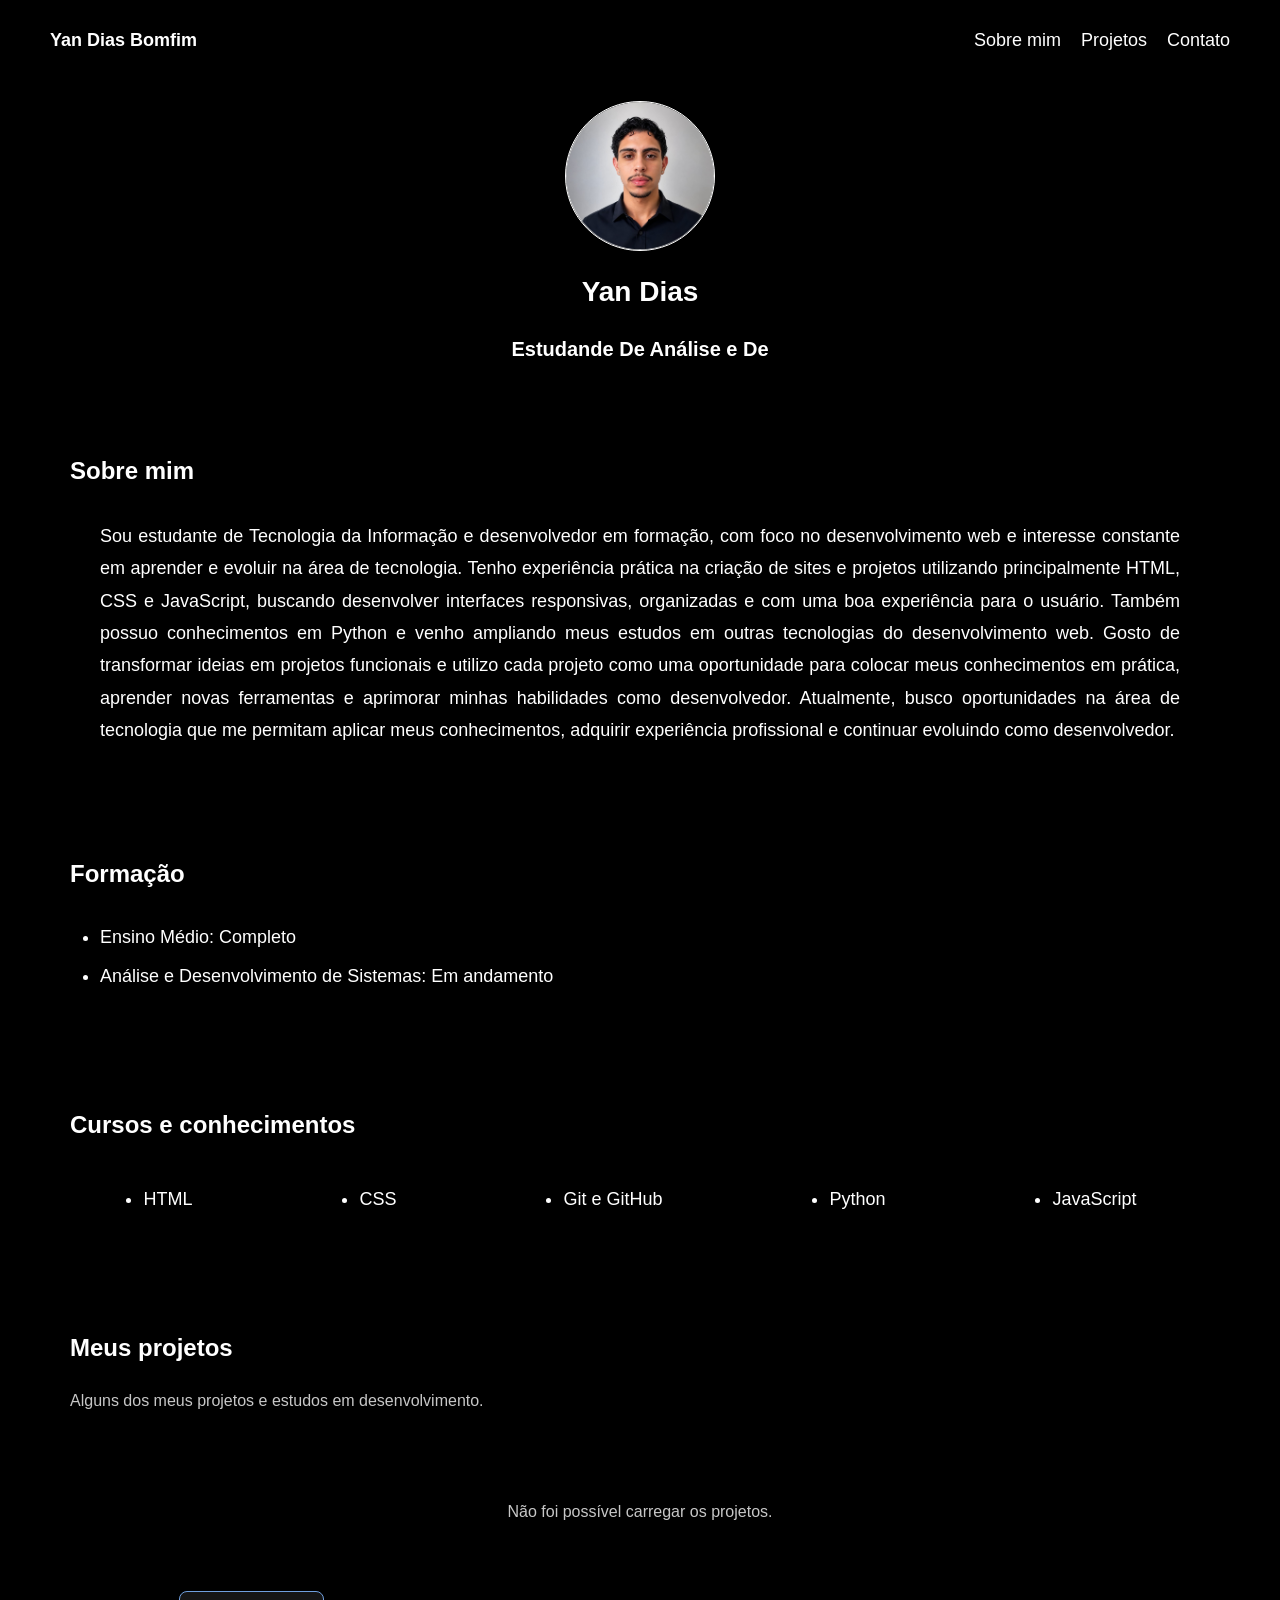
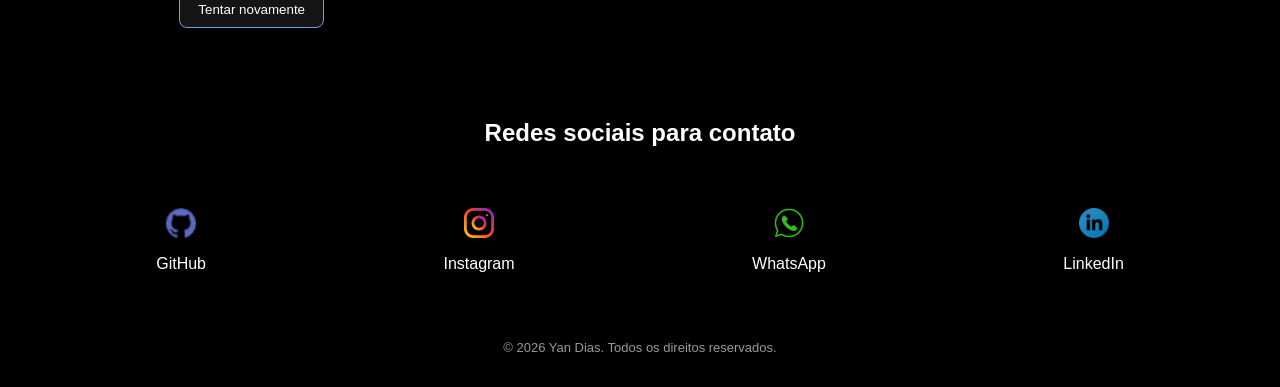
<file: index.html>
<!DOCTYPE html>
<html lang="pt-BR">
<head>
    <meta charset="UTF-8">
    <meta name="viewport" content="width=device-width, initial-scale=1.0">

    <link
        rel="shortcut icon"
        href="imagens/desenvolvedor.png"
        type="image/x-icon"
    >

    <title>Yan Dias | Desenvolvedor de Software</title>

    <link rel="stylesheet" href="css/style.css">

    <script src="script/github-projects.js" defer></script>
    <script src="script/script.js" defer></script>
</head>

<body>
    <div class="conteiner">

        <nav aria-label="Navegação principal">
            <a href="index.html" id="nome">Yan Dias Bomfim</a>

            <ul>
                <li><a href="#sobre-mim">Sobre mim</a></li>
                <li><a href="#project">Projetos</a></li>
                <li><a href="#contact">Contato</a></li>
            </ul>
        </nav>

        <header>
            <div class="center">
                <img
                    src="imagens/perfil.jpeg"
                    alt="Foto de perfil de Yan Dias"
                >
            </div>

            <h1>Yan Dias</h1>
            <h2>Estudande De Análise e Desenvolvimento de Sistemas</h2>
        </header>

        <main>
            <section class="sobre-mim" id="sobre-mim">
                <h1>Sobre mim</h1>

                <p>
                    Sou estudante de Tecnologia da Informação e
                    desenvolvedor em formação, com foco no desenvolvimento
                    web e interesse constante em aprender e evoluir na
                    área de tecnologia.

                    Tenho experiência prática na criação de sites e
                    projetos utilizando principalmente HTML, CSS e
                    JavaScript, buscando desenvolver interfaces
                    responsivas, organizadas e com uma boa experiência
                    para o usuário. Também possuo conhecimentos em Python
                    e venho ampliando meus estudos em outras tecnologias
                    do desenvolvimento web.

                    Gosto de transformar ideias em projetos funcionais
                    e utilizo cada projeto como uma oportunidade para
                    colocar meus conhecimentos em prática, aprender
                    novas ferramentas e aprimorar minhas habilidades
                    como desenvolvedor.

                    Atualmente, busco oportunidades na área de tecnologia
                    que me permitam aplicar meus conhecimentos, adquirir
                    experiência profissional e continuar evoluindo como
                    desenvolvedor.
                </p>
            </section>

            <section class="formacao" id="formacao">
                <h1>Formação</h1>

                <ol>
                    <li>Ensino Médio: Completo</li>
                    <li>Análise e Desenvolvimento de Sistemas: Em andamento</li>
                </ol>
            </section>

            <section class="cursos" id="cursos">
                <h1>Cursos e conhecimentos</h1>

                <ul>
                    <li>HTML</li>
                    <li>CSS</li>
                    <li>Git e GitHub</li>
                    <li>Python</li>
                    <li>JavaScript</li>
                </ul>
            </section>

            <section id="project" aria-labelledby="projects-title">
                <h1 id="projects-title">Meus projetos</h1>

                <p class="projects-description">
                    Alguns dos meus projetos e estudos em desenvolvimento.
                </p>

                <div
                    id="projects-container"
                    class="projects-container"
                    aria-live="polite"
                    aria-busy="true"
                >
                    <p class="projects-status">
                        Carregando projetos do GitHub...
                    </p>
                </div>
            </section>
        </main>

        <footer>
            <div class="contato" id="contact">
                <h1>Redes sociais para contato</h1>
            </div>

            <div class="links">
                <a
                    href="https://github.com/yandiass621"
                    target="_blank"
                    rel="noopener noreferrer"
                >
                    <img
                        src="imagens/github (1)-100.png"
                        alt=""
                    >
                    <p>GitHub</p>
                </a>

                <a
                    href="https://www.instagram.com/yan.diass/"
                    target="_blank"
                    rel="noopener noreferrer"
                >
                    <img
                        src="imagens/instagram-100.png"
                        alt=""
                    >
                    <p>Instagram</p>
                </a>

                <a
                    href="https://api.whatsapp.com/send?phone=5511945909509"
                    target="_blank"
                    rel="noopener noreferrer"
                >
                    <img
                        src="imagens/whatsapp-atual.png"
                        alt=""
                    >
                    <p>WhatsApp</p>
                </a>

                <a
                    href="https://www.linkedin.com/in/yan-dias-bomfim-a44153233/"
                    target="_blank"
                    rel="noopener noreferrer"
                >
                    <img
                        src="imagens/linkedin-azulwebp.webp"
                        alt=""
                    >
                    <p>LinkedIn</p>
                </a>
            </div>

            <p class="footer-copy">
                © <span id="current-year"></span> Yan Dias.
                Todos os direitos reservados.
            </p>
        </footer>

    </div>
</body>
</html>
</file>
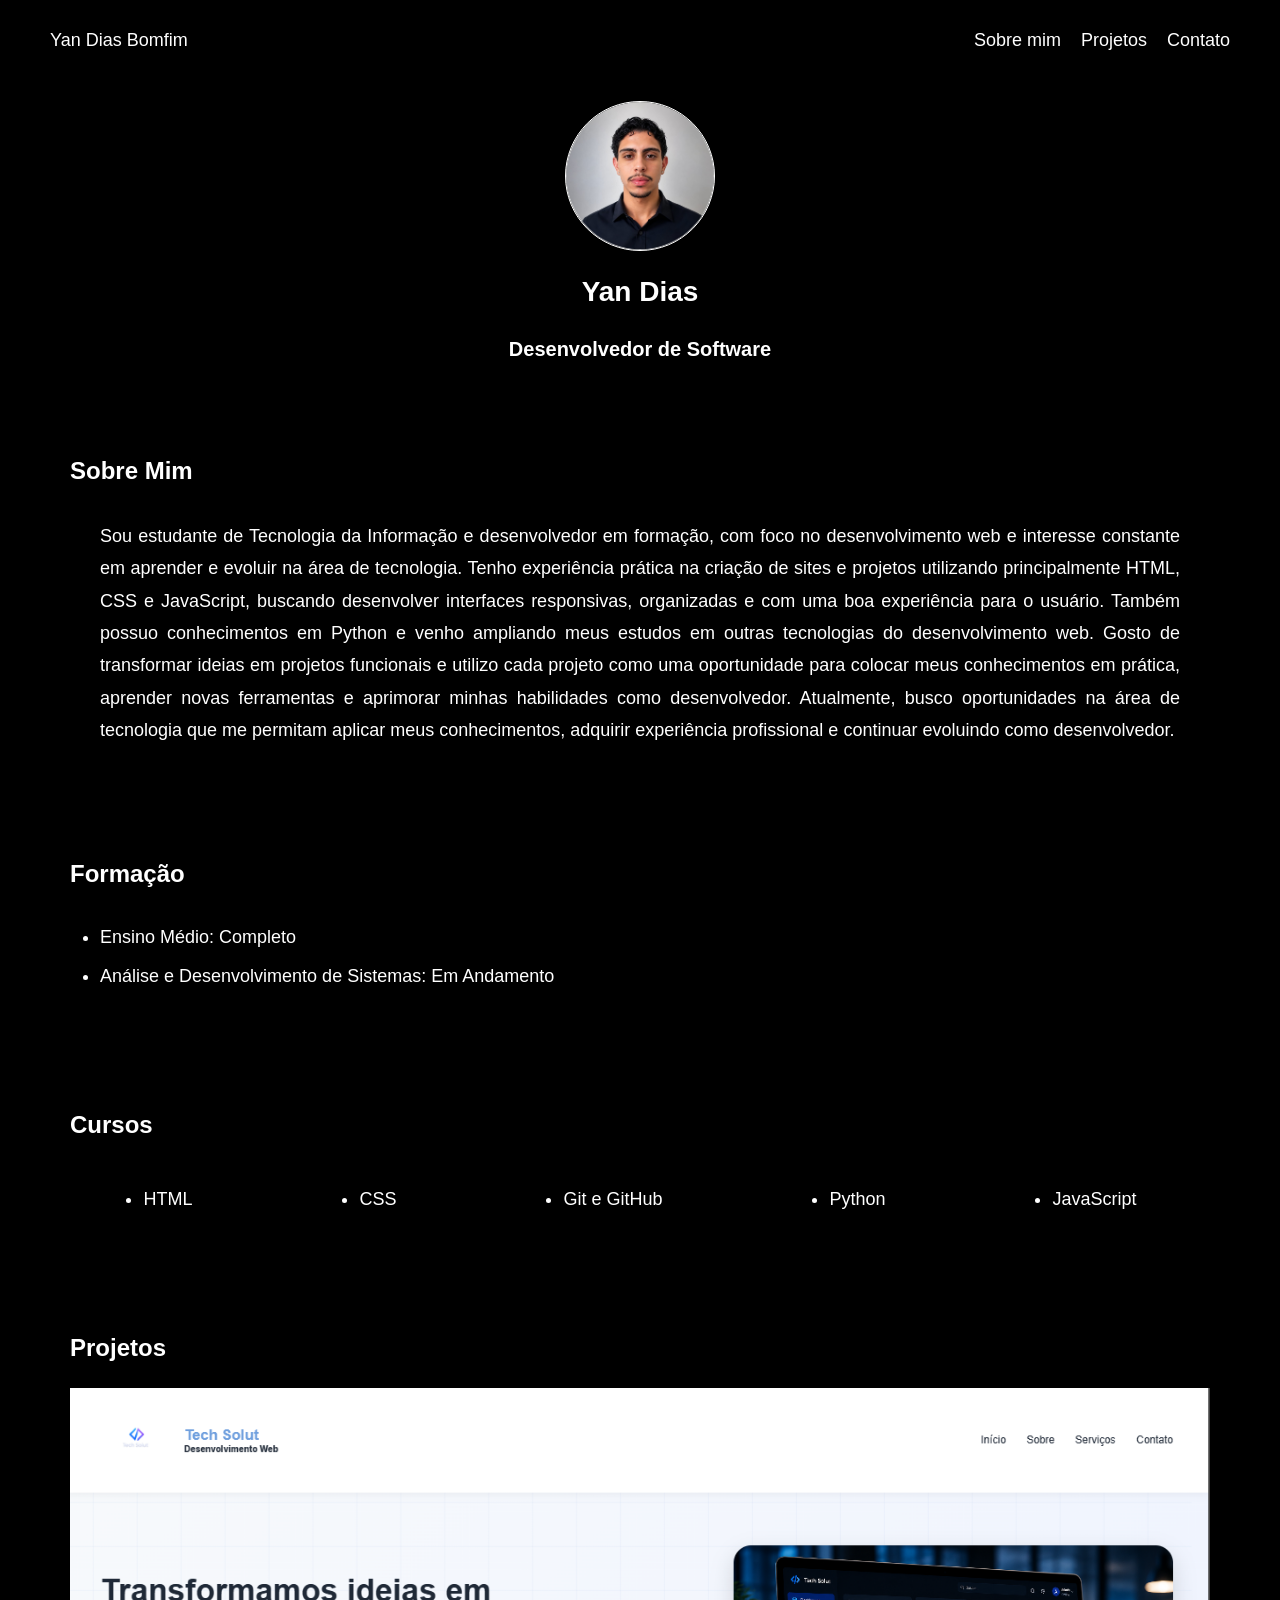
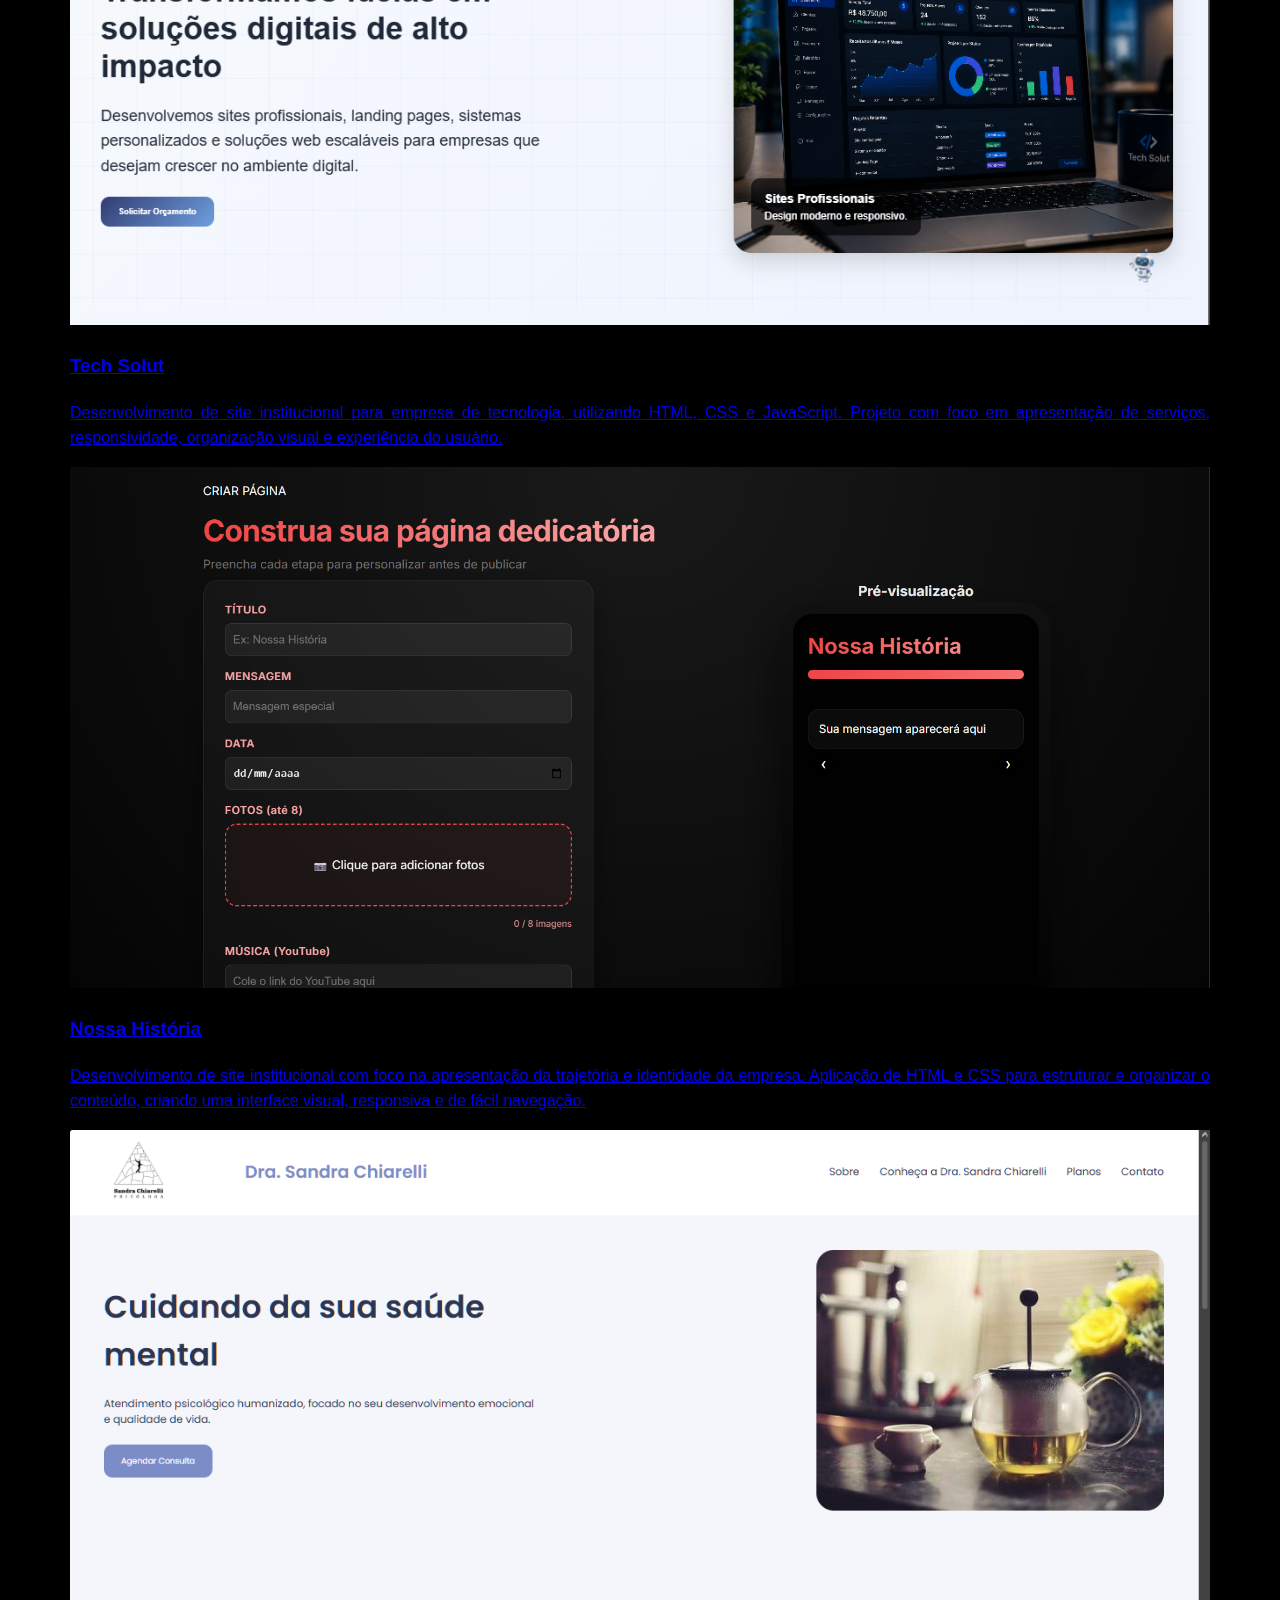
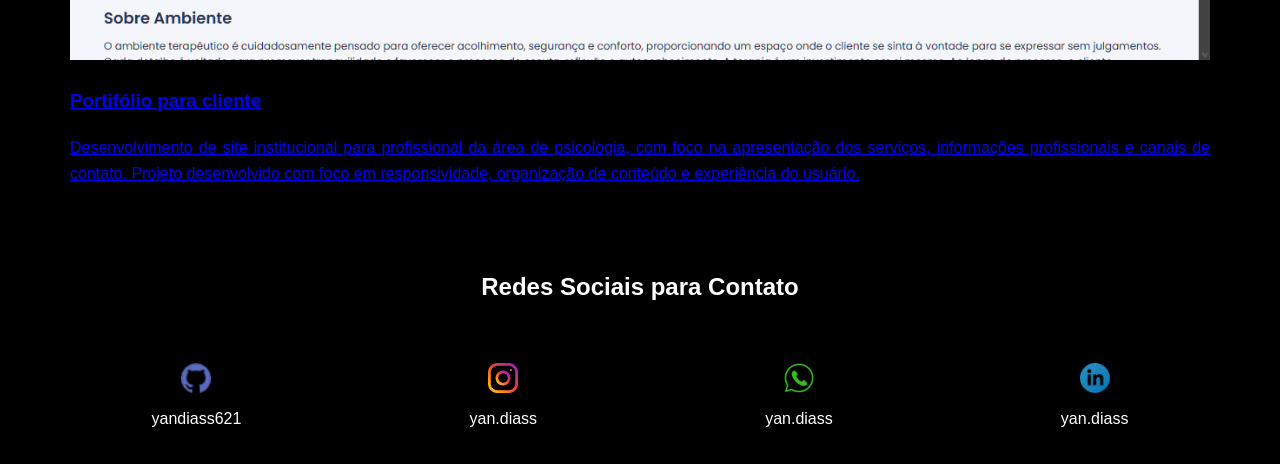
<file: pages/index.html>
<!DOCTYPE html>
<html lang="pt-br">
<head>
    <meta charset="UTF-8">
    <meta name="viewport" content="width=device-width, initial-scale=1.0">
    <link rel="shortcut icon" href="../imagens/desenvolvedor.png" type="image/x-icon">

    <title>Yan Dias</title>

    <link rel="stylesheet" href="../css/style.css">
</head>

<body>
    <div class="conteiner">
        <nav>
        <a href="index.html">Yan Dias Bomfim</a>
        <ul>
            <li>
                <a href="#sobre-mim">Sobre mim</a>
            </li>
            <li>
                <a href="#project">Projetos</a>
            </li>
            <li>
                <a href="#contact">Contato</a>
            </li>
        </ul>
    </nav>

    <header>
        <div class="center">
            <img src="../imagens/perfil.jpeg" alt="">
        </div>
        <h1>Yan Dias</h1>
        <h2>Desenvolvedor de Software</h2>
    </header>

    <main>
        <section class="sobre-mim" id="sobre-mim">
            <h1>Sobre Mim</h1>
            <p>
                Sou estudante de Tecnologia da Informação e desenvolvedor em formação, com foco no desenvolvimento web e interesse constante em aprender e evoluir na área de tecnologia.

                Tenho experiência prática na criação de sites e projetos utilizando principalmente HTML, CSS e JavaScript, buscando desenvolver interfaces responsivas, organizadas e com uma boa experiência para o usuário. Também possuo conhecimentos em Python e venho ampliando meus estudos em outras tecnologias do desenvolvimento web.

                Gosto de transformar ideias em projetos funcionais e utilizo cada projeto como uma oportunidade para colocar meus conhecimentos em prática, aprender novas ferramentas e aprimorar minhas habilidades como desenvolvedor.

                Atualmente, busco oportunidades na área de tecnologia que me permitam aplicar meus conhecimentos, adquirir experiência profissional e continuar evoluindo como desenvolvedor.
            </p>
        </section>

        <section class="formacao">
            <h1>Formação</h1>
                <ol>
                    <li>Ensino Médio: Completo</li>
                    <li>Análise e Desenvolvimento de Sistemas: Em Andamento</li>
                    
                </ol>
        </section>

         <section class="cursos">
            <h1>Cursos</h1>
                <ul>
                    <li>HTML</li>
                    <li>CSS</li>
                    <li>Git e GitHub</li>
                    <li>Python</li>
                    <li>JavaScript</li>
                </ul>
        </section>

        <section class="projetos" id="project">
            <h1>Projetos</h1>

            <div class="projeto">
                <div class="card">
                    <img src="../imagens/tech-solut.png" alt="Imagem">
        
                    <a href="https://yandiass621.github.io/Tech-Solut/"><h3>Tech Solut</h3>
                    <p>Desenvolvimento de site institucional para empresa de tecnologia, utilizando HTML, CSS e JavaScript. Projeto com foco em apresentação de serviços, responsividade, organização visual e experiência do usuário.</p></a>
                </div>

                <div class="card">
                    <img src="../imagens/nossa_história.png" alt="Imagem">
        
                    <a href="https://github.com/yandiass621/Nossa-Historia"><h3>Nossa História</h3>
                    <p>Desenvolvimento de site institucional com foco na apresentação da trajetória e identidade da empresa. Aplicação de HTML e CSS para estruturar e organizar o conteúdo, criando uma interface visual, responsiva e de fácil navegação.
                    </p></a>
                </div>
                <div class="card">
                    <img src="../imagens/site-piscologa.png" alt="Imagem">
        
                    <a href="https://github.com/yandiass621/Site-Psicologa"><h3>Portifólio para cliente</h3>
                    <p>Desenvolvimento de site institucional para profissional da área de psicologia, com foco na apresentação dos serviços, informações profissionais e canais de contato. Projeto desenvolvido com foco em responsividade, organização de conteúdo e experiência do usuário.
                    </p></a>
                </div>
            </div>
        </section>
    </main>
     <footer>
        <div class="contato" id="contact">
            <h1>Redes Sociais para Contato</h1>
        </div>

        <div class="links">
            <a href="https://github.com/yandiass621" target="_blank">
                <img src="../imagens/github (1)-100.png" alt="github" rel="noopener noreferrer">
                <p>yandiass621</p>
            </a>

            <a href="https://www.instagram.com/yan.diass/" target="_blank">
                <img src="../imagens/instagram-100.png" alt="instagram" rel="noopener noreferrer">
                <p>yan.diass</p>
            </a>

            <a href="https://api.whatsapp.com/send?phone=5511945909509" target="_blank">
                <img src="../imagens/whatsapp-atual.png" alt="whatsapp">
                <p>yan.diass</p>
            </a>

            <a href="https://www.linkedin.com/in/yan-dias-bomfim-a44153233/" target="_blank">
                <img src="../imagens/linkedin-azulwebp.webp" alt="perfil">
                <p>yan.diass</p>
            </a>
        </div>
    </footer>
    <script src="../script/script.js"></script>
</body>
</html>
</file>
<file: css/style.css>
/* ================================
   CONFIGURAÇÕES GERAIS
================================ */

* {
    box-sizing: border-box;
}

html {
    scroll-behavior: smooth;
    scroll-padding-top: 25px;
}

body {
    margin: 0;
    color: #ffffff;
    background-color: #000000;
    font-family: Arial, Helvetica, sans-serif;
    text-align: justify;
    line-height: 1.6;
}

.conteiner {
    width: 100%;
    max-width: 1400px;
    margin: 0 auto;
    padding: 0 50px;
}

img {
    max-width: 100%;
}

/* ================================
   NAVEGAÇÃO
================================ */

nav {
    display: flex;
    flex-direction: row;
    justify-content: space-between;
    align-items: center;
    gap: 20px;
    padding: 10px 0;
}

#nome {
    margin: 0;
    font-size: 18px;
    font-weight: bold;
    white-space: nowrap;
}

nav ul {
    display: flex;
    justify-content: space-between;
    align-items: center;
    gap: 20px;
    list-style: none;
    margin: 0;
    padding: 1em 0;
}

nav a {
    color: #ffffff;
    font-size: 18px;
    text-decoration: none;
    transition: color 0.2s ease;
}

nav a:hover,
nav a.active {
    color: lightblue;
}

/* ================================
   CABEÇALHO
================================ */

header {
    padding: 20px 0;
}

header img {
    display: block;
    width: 150px;
    height: 150px;
    object-fit: cover;
    border-radius: 50%;
    border: 1px solid #ffffff;
}

.center {
    display: flex;
    justify-content: center;
    text-align: center;
}

header h1,
header h2 {
    color: #ffffff;
    text-align: center;
}

header h1 {
    font-size: 28px;
}

header h2 {
    min-height: 1.5em;
    font-size: 20px;
}

/* ================================
   SEÇÕES
================================ */

section {
    padding: 30px 20px;
    scroll-margin-top: 20px;
}

section h1,
.contato h1 {
    color: #ffffff;
    font-size: 24px;
}

/* ================================
   SOBRE MIM
================================ */

.sobre-mim p {
    padding: 10px 30px;
    font-size: 18px;
    line-height: 1.8;
    
}

/* ================================
   FORMAÇÃO
================================ */

.formacao ol {
    padding: 10px 30px;
    list-style: disc;
}

.formacao li {
    margin-bottom: 10px;
    font-size: 18px;
}

/* ================================
   CURSOS
================================ */

.cursos ul {
    display: flex;
    flex-wrap: wrap;
    justify-content: space-around;
    gap: 20px;
    padding: 20px 0;
}

.cursos li {
    font-size: 18px;
}

/* ================================
   PROJETOS DINÂMICOS
================================ */

.projects-description {
    color: #c7c7c7;
    margin-bottom: 25px;
}

.projects-container {
    display: grid;
    grid-template-columns: repeat(
        auto-fit,
        minmax(min(50%, 272px), 1fr)
    );
    gap: 25px;
    padding: 20px 0;
    align-items: stretch;
}

.projects-status {
    grid-column: 1 / -1;
    color: #c7c7c7;
    text-align: center;
    padding: 25px 10px;
}

.project-card {
    display: flex;
    flex-direction: column;
    min-width: 0;
    padding: 20px;

    background-color: #0b0b0b;
    color: #ffffff;

    border: 1px solid #292929;
    border-radius: 16px;

    box-shadow: 0 4px 12px rgb(100 99 99 / 25%);

    transition:
        transform 0.3s ease,
        box-shadow 0.3s ease,
        border-color 0.3s ease;
}

.project-card:hover {
    transform: translateY(-5px);
    border-color: #6f9fde;
    box-shadow: 0 10px 25px rgb(100 99 99 / 30%);
}

.project-card h2 {
    margin: 0 0 12px;
    color: #ffffff;
    font-size: 20px;
    text-align: left;
    overflow-wrap: anywhere;
}

.project-card p {
    margin: 0 0 16px;
    color: #d0d0d0;
    font-size: 15px;
    overflow-wrap: anywhere;
}

.project-card .project-language {
    align-self: flex-start;
    margin-bottom: 12px;
    padding: 5px 10px;

    color: #b8d8ff;
    background-color: #14263b;

    border: 1px solid #294566;
    border-radius: 20px;

    font-size: 12px;
}

.project-topics {
    display: flex;
    flex-wrap: wrap;
    gap: 7px;
    margin: 0 0 18px;
}

.project-topic {
    padding: 4px 8px;
    border-radius: 5px;
    background-color: #1b1b1b;
    color: #cccccc;
    font-size: 12px;
    overflow-wrap: anywhere;
}

.project-meta {
    display: flex;
    flex-wrap: wrap;
    gap: 12px;
    margin-top: auto;
    margin-bottom: 18px;

    color: #a8a8a8;
    font-size: 13px;
}

.project-links {
    display: flex;
    flex-wrap: wrap;
    gap: 10px;
    margin-top: auto;
}

.project-links a {
    display: inline-flex;
    justify-content: center;
    align-items: center;

    min-height: 40px;
    padding: 9px 13px;

    border: 1px solid #6f9fde;
    border-radius: 8px;

    color: #ffffff;
    background-color: transparent;

    text-decoration: none;
    font-size: 13px;

    transition:
        background-color 0.2s ease,
        color 0.2s ease;
}

.project-links a:hover {
    color: #000000;
    background-color: #6f9fde;
}

.project-links a:focus-visible,
nav a:focus-visible {
    outline: 2px solid lightblue;
    outline-offset: 4px;
}

/* ================================
   CONTATO
================================ */

.contato {
    padding: 20px 0;
    text-align: center;
    scroll-margin-top: 20px;
}

.links {
    display: flex;
    flex-direction: row;
    flex-wrap: wrap;
    justify-content: space-around;
    align-items: center;
    gap: 25px;
    padding: 20px 0;
}

.links a {
    display: flex;
    flex-direction: column;
    align-items: center;

    color: #ffffff;
    text-decoration: none;

    transition: color 0.2s ease;
}

.links a:hover {
    color: lightblue;
}

.links p {
    margin: 8px 0;
    padding: 5px;
}

.links img {
    width: 30px;
    height: 30px;
    object-fit: contain;
}

.footer-copy {
    padding: 15px 0;
    color: #999999;
    font-size: 13px;
    text-align: center;
}

/* ================================
   BOTÃO VOLTAR AO TOPO
================================ */

.back-to-top {
    position: fixed;
    right: 25px;
    bottom: 25px;
    z-index: 1000;

    width: 45px;
    height: 45px;

    border: 1px solid #333333;
    border-radius: 50%;

    color: #000000;
    background-color: #ffffff;

    font-size: 22px;
    font-weight: bold;

    cursor: pointer;

    opacity: 0;
    visibility: hidden;
    transform: translateY(10px);

    transition:
        opacity 0.2s ease,
        visibility 0.2s ease,
        transform 0.2s ease;
}

.back-to-top.visible {
    opacity: 1;
    visibility: visible;
    transform: translateY(0);
}

.back-to-top:hover {
    background-color: lightblue;
}

/* ================================
   TABLETS
================================ */

@media (max-width: 1024px) {
    .conteiner {
        padding: 0 30px;
    }

    nav ul {
        gap: 15px;
    }

    nav a {
        font-size: 16px;
    }

    section {
        padding: 25px 15px;
    }

    .sobre-mim p {
        padding: 10px 15px;
        font-size: 17px;
    }

    .formacao ol {
        padding: 10px 25px;
    }

    .formacao li,
    .cursos li {
        font-size: 17px;
    }

    .projects-container {
        gap: 20px;
    }
}

/* ================================
   CELULARES
================================ */

@media (max-width: 768px) {
    .conteiner {
        padding: 0 15px;
    }

    nav {
        flex-direction: column;
        align-items: center;
        gap: 5px;
    }

    nav ul {
        flex-wrap: wrap;
        justify-content: center;
        gap: 12px 18px;
        padding: 10px 0;
    }

    nav a {
        font-size: 16px;
    }

    header {
        padding: 15px 0;
    }

    header img {
        width: 120px;
        height: 120px;
    }

    header h1 {
        font-size: 24px;
    }

    header h2 {
        font-size: 17px;
    }

    section {
        padding: 20px 5px;
    }

    section h1,
    .contato h1 {
        font-size: 22px;
    }

    .sobre-mim p {
        padding: 10px 0;
        font-size: 16px;
        line-height: 1.7;
    }

    .formacao ol {
        padding: 10px 20px;
    }

    .formacao li {
        font-size: 16px;
    }

    .cursos ul {
        justify-content: flex-start;
        gap: 12px 30px;
        padding: 15px 20px;
    }

    .cursos li {
        font-size: 16px;
    }

    .projects-container {
        grid-template-columns: minmax(0, 1fr);
        gap: 20px;
    }

    .project-card {
        padding: 18px;
    }

    .project-links a {
        flex: 1 1 auto;
    }

    .links {
        flex-direction: column;
        gap: 20px;
    }

    .back-to-top {
        right: 15px;
        bottom: 15px;
    }
}

/* ================================
   ACESSIBILIDADE
================================ */

@media (prefers-reduced-motion: reduce) {
    html {
        scroll-behavior: auto;
    }

    *,
    *::before,
    *::after {
        animation-duration: 0.01ms !important;
        transition-duration: 0.01ms !important;
    }
}

/* Animação de entrada das seções */

.fade-in {
    opacity: 0;
    transform: translateY(25px);

    transition:
        opacity 0.6s ease,
        transform 0.6s ease;
}

.fade-in.is-visible {
    opacity: 1;
    transform: translateY(0);
}

/* Botão para tentar carregar os projetos novamente */

.retry-button {
    justify-self: center;
    padding: 10px 18px;

    color: #ffffff;
    background-color: #151515;

    border: 1px solid #6f9fde;
    border-radius: 8px;

    cursor: pointer;
}

.retry-button:hover {
    background-color: #1c3550;
}
</file>
